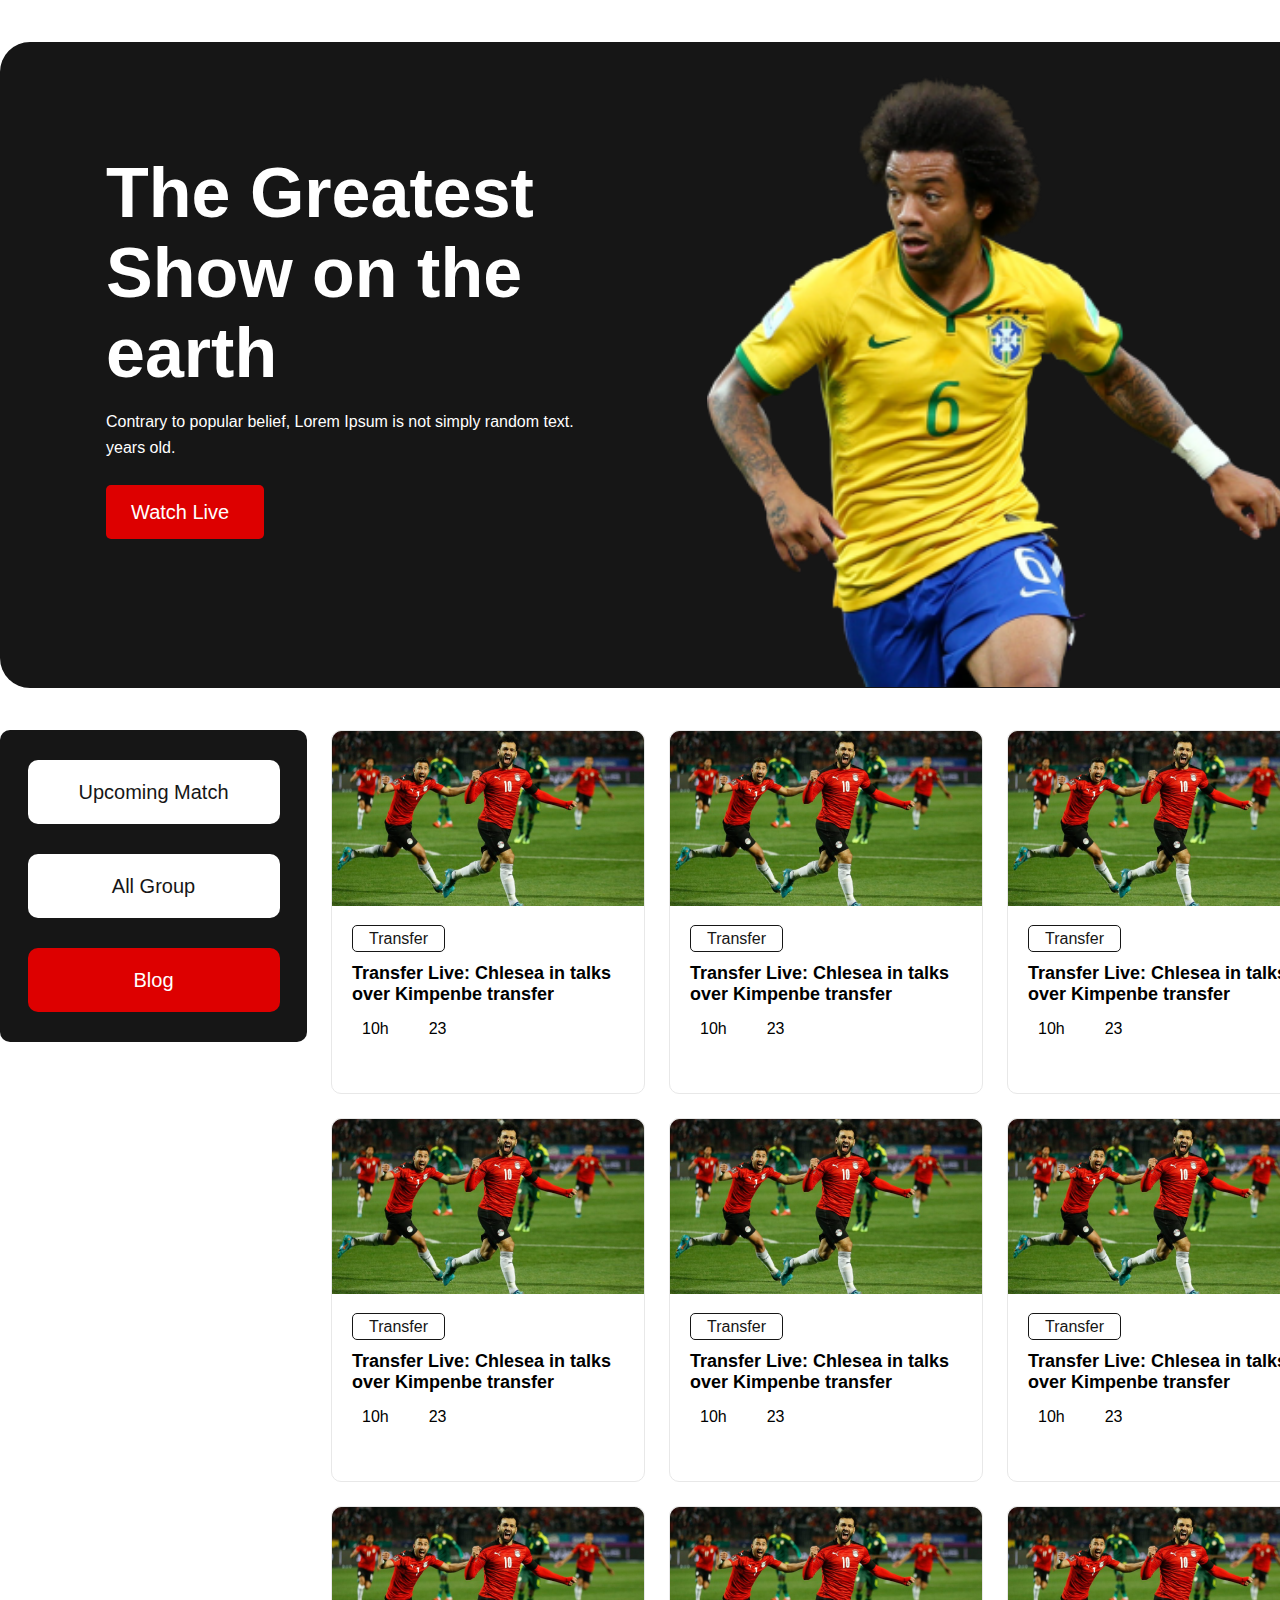
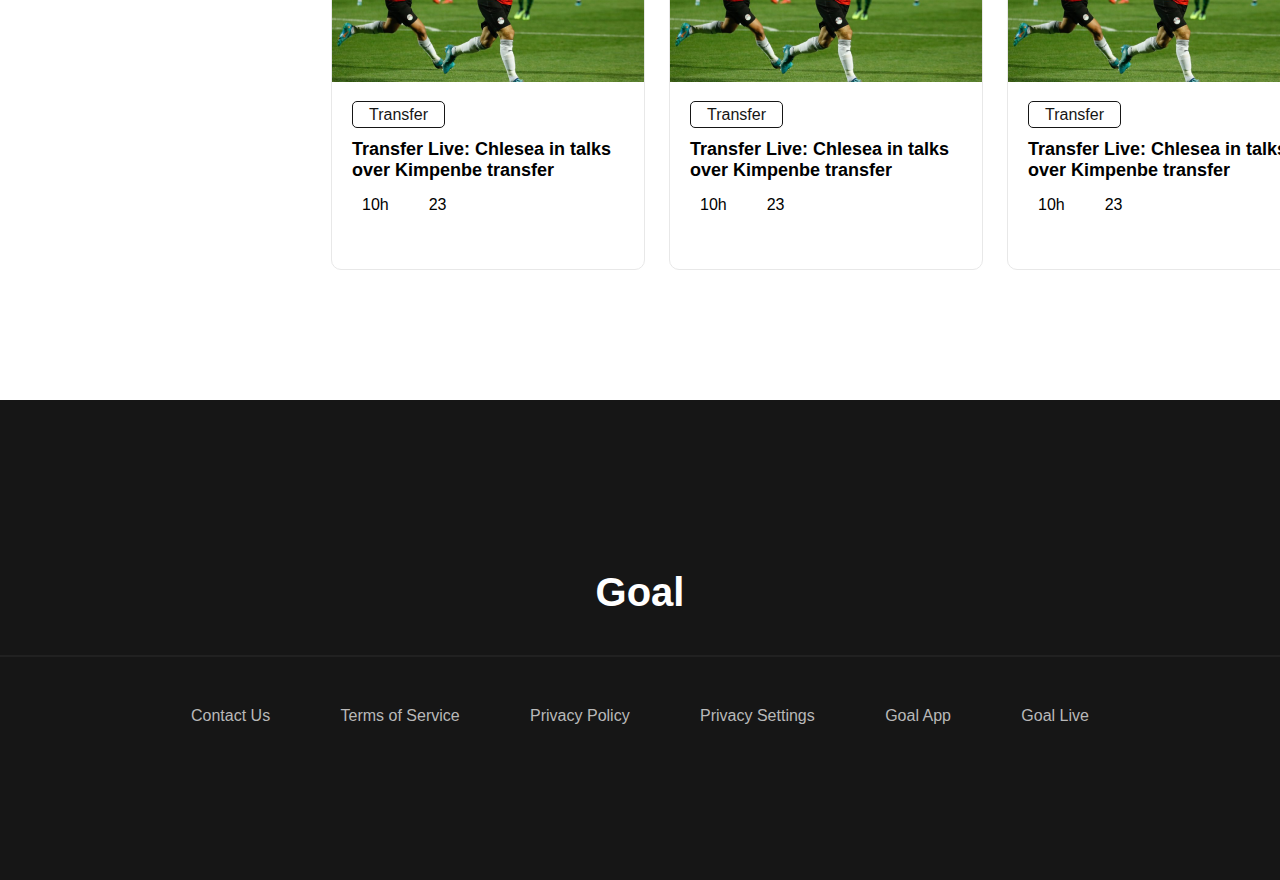
<file: index.html>
<!DOCTYPE html>
<html lang="en">

    <head>
        <meta charset="UTF-8">
        <meta http-equiv="X-UA-Compatible" content="IE=edge">
        <meta name="viewport" content="width=device-width, initial-scale=1.0">
    <title>World cup</title>
    <link rel="stylesheet" href="style.css">
    </head>
        <main>
            <section class="top-section">
                <div class="top-section-text">
                    <h1>The Greatest Show on the earth</h1>
                    <p>Contrary to popular belief, Lorem Ipsum is not simply
                        random text.
                        years old.</p>
                    <a href="www.facebook.com" class="watch-live-button">Watch Live<i
                            class="fa-solid fa-angle-right"></i></a>
                </div>
                <div class="top-section-image">
                    <img src="Banner Image.png" alt="">
                </div>
            </section>
            <section class="blog-section">
                <div class="menu">
                    <a href="upcomming-match.html">Upcoming Match</a>
                    <a href="">All Group</a>
                    <a href="" id="menu-selected">Blog</a>
                </div>
                <div class="blogs">
                    <div class="blog">
                        <img src="Blog Image.png" alt="">
                        <div class="blog-info">
                            <a href="">Transfer</a>
                            <h2>Transfer Live: Chlesea in talks over Kimpenbe transfer</h2>
                            <div class="time-comment">
                                <p><i class="fa-regular fa-clock blog-icon"></i>10h</p>
                                <p><i class="fa-regular fa-comment-dots blog-icon"></i>23</p>
                            </div>
                        </div>
                    </div>
                    <div class="blog">
                        <img src="Blog Image.png" alt="">
                        <div class="blog-info">
                            <a href="">Transfer</a>
                            <h2>Transfer Live: Chlesea in talks over Kimpenbe transfer</h2>
                            <div class="time-comment">
                                <p><i class="fa-regular fa-clock blog-icon"></i>10h</p>
                                <p><i class="fa-regular fa-comment-dots blog-icon"></i>23</p>
                            </div>
                        </div>
                    </div>
                    <div class="blog">
                        <img src="Blog Image.png" alt="">
                        <div class="blog-info">
                            <a href="">Transfer</a>
                            <h2>Transfer Live: Chlesea in talks over Kimpenbe transfer</h2>
                            <div class="time-comment">
                                <p><i class="fa-regular fa-clock blog-icon"></i>10h</p>
                                <p><i class="fa-regular fa-comment-dots blog-icon"></i>23</p>
                            </div>
                        </div>
                    </div>
                    <div class="blog">
                        <img src="Blog Image.png" alt="">
                        <div class="blog-info">
                            <a href="">Transfer</a>
                            <h2>Transfer Live: Chlesea in talks over Kimpenbe transfer</h2>
                            <div class="time-comment">
                                <p><i class="fa-regular fa-clock blog-icon"></i>10h</p>
                                <p><i class="fa-regular fa-comment-dots blog-icon"></i>23</p>
                            </div>
                        </div>
                    </div>
                    <div class="blog">
                        <img src="Blog Image.png" alt="">
                        <div class="blog-info">
                            <a href="">Transfer</a>
                            <h2>Transfer Live: Chlesea in talks over Kimpenbe transfer</h2>
                            <div class="time-comment">
                                <p><i class="fa-regular fa-clock blog-icon"></i>10h</p>
                                <p><i class="fa-regular fa-comment-dots blog-icon"></i>23</p>
                            </div>
                        </div>
                    </div>
                    <div class="blog">
                        <img src="Blog Image.png" alt="">
                        <div class="blog-info">
                            <a href="">Transfer</a>
                            <h2>Transfer Live: Chlesea in talks over Kimpenbe transfer</h2>
                            <div class="time-comment">
                                <p><i class="fa-regular fa-clock blog-icon"></i>10h</p>
                                <p><i class="fa-regular fa-comment-dots blog-icon"></i>23</p>
                            </div>
                        </div>
                    </div>
                    <div class="blog">
                        <img src="Blog Image.png" alt="">
                        <div class="blog-info">
                            <a href="">Transfer</a>
                            <h2>Transfer Live: Chlesea in talks over Kimpenbe transfer</h2>
                            <div class="time-comment">
                                <p><i class="fa-regular fa-clock blog-icon"></i>10h</p>
                                <p><i class="fa-regular fa-comment-dots blog-icon"></i>23</p>
                            </div>
                        </div>
                    </div>
                    <div class="blog">
                        <img src="Blog Image.png" alt="">
                        <div class="blog-info">
                            <a href="">Transfer</a>
                            <h2>Transfer Live: Chlesea in talks over Kimpenbe transfer</h2>
                            <div class="time-comment">
                                <p><i class="fa-regular fa-clock blog-icon"></i>10h</p>
                                <p><i class="fa-regular fa-comment-dots blog-icon"></i>23</p>
                            </div>
                        </div>
                    </div>
                    <div class="blog">
                        <img src="Blog Image.png" alt="">
                        <div class="blog-info">
                            <a href="">Transfer</a>
                            <h2>Transfer Live: Chlesea in talks over Kimpenbe transfer</h2>
                            <div class="time-comment">
                                <p><i class="fa-regular fa-clock blog-icon"></i>10h</p>
                                <p><i class="fa-regular fa-comment-dots blog-icon"></i>23</p>
                            </div>
                        </div>
                    </div>
    
                </div>
            </section>
        </main>
        <footer>
            <p>Goal</p>
            <hr>
            <div class="footer-link">
                <a href="">Contact Us</a>
                <a href="">Terms of Service</a>
                <a href="">Privacy Policy</a>
                <a href="">Privacy Settings</a>
                <a href="">Goal App</a>
                <a href="">Goal Live</a>
            </div>
            <div class="social-media-icon">
                <a href=""><i class="fa-brands fa-facebook"></i></a>
                <a href=""><i class="fa-brands fa-instagram"></i></a>
                <a href=""><i class="fa-brands fa-twitter"></i></a>
    
            </div>
        </footer>
    </body>
    
    </html>
</file>
<file: style.css>
/* Body Customisation */
body {
    font-family: 'Poppins', sans-serif;
    margin: 0;
}

/* Top Section CSS */
.top-section {
    display: flex;
    margin: 42px auto;
    width: 1321px;
    height: 646px;
    background-color: #161616;
    border-radius: 30px;
}

.top-section img {
    width: 581px;
    padding-top: 33px;
    padding-right: 33px;
}

.top-section div {
    width: 50%;
    justify-content: center;
    align-items: center;
}

.top-section-text {
    padding: 111px 106px;
    color: white;
}

.top-section-text h1 {
    margin: 0;
    width: 100%;
    color: white;
    font-weight: bold;
    font-size: 70px;
    line-height: 80px;
}

.top-section-text p {
    font-weight: 400;
    font-size: 16px;
    line-height: 26px;
    margin-bottom: 40px;
}

.top-section-text a {
    text-decoration: none;
    color: white;
    padding: 16px 25px;
    border-radius: 5px;
    background-color: #DD0000;
    font-family: 'Arimo', sans-serif;
    font-size: 20px;
    font-weight: 400;
    margin-top: 30px;

}

.top-section-text a:hover {
    background-color: green;
}


.fa-angle-right {
    font-size: 20px;
    margin-left: 10px;
}

/* Mid Section CSS */
/* For Upcoming Match page  */
.upcoming-match {
    display: flex;
    justify-content: space-between;

    padding: 21px 30px;
}

.upcoming-match-info {
    display: flex;
    flex-direction: column;
    justify-content: space-between;
    align-items: center;
}

.upcoming-match-info h2 {
    font-size: 20px;
    font-weight: 600;
    margin-bottom: 10px;
}

.upcoming-match-info p {
    font-size: 16px;
    font-weight: 400;
    margin-top: 0px;
}

.upcoming-match img {
    width: 93px;
}

.match-schedule {
    display: flex;
    flex-direction: column;
    justify-content: center;
    width: 312px;
    height: 312px;
    border: 1px solid #E8E8E8;
    border-radius: 10px;
    margin: 0px 0px 24px 24px;
}

.upcoming-match p {
    font-size: 16px;
    font-weight: 700;
}

/* For Blog Page  */
.blog-section {
    display: flex;
    width: 1321px;
    margin: 0 auto;
    margin-bottom: 106px;

}

.menu {
    display: flex;
    flex-direction: column;
    background-color: #161616;
    width: 312px;
    height: 312px;
    border-radius: 10px;
    font-weight: 500;
    font-size: 20px;
    align-items: center;
    justify-content: flex-end;

}

#menu-selected {
    background-color: #DD0000;
    color: white;
}

.menu a {
    display: flex;
    color: #161616;
    text-decoration: none;
    width: 252px;
    height: 64px;
    justify-content: center;
    align-items: center;
    margin-bottom: 30px;
    background-color: #FFFFFF;
    border-radius: 10px;
}

.menu a:hover {
    background-color: green;
    color: white;
}

.blogs {
    display: grid;
    grid-template-columns: repeat(3, 1fr);

}

.blog {
    width: 312px;
    height: 362px;
    border: 1px solid #E8E8E8;
    border-radius: 10px;
    margin: 0px 0px 24px 24px;
}

.blog-info {
    padding: 20px;
}

.blog-info a {
    text-decoration: none;
    font-weight: 500;
    font-size: 16px;
    color: #161616;
    padding: 4px 16px;
    border: 1px solid #161616;
    border-radius: 5px;
}

.blog h2 {
    font-size: 18px;
    font-weight: 600;
}

.time-comment {
    display: flex;

}

.time-comment p {
    margin: 0;
    margin-right: 30px;
}

.blog-icon {
    margin-right: 10px;
}

/* Footer CSS */
footer {
    background-color: #161616;
    height: 300px;
    color: white;
    font-size: 40px;
    text-align: center;
    font-weight: 600;
    padding-top: 130px;
    padding-bottom: 50px;
}

footer hr {
    height: 2px;
    background-color: #212121;
    border: none;
}

.footer-link {
    width: 898px;
    display: flex;
    margin: 50px auto 130px auto;
    justify-content: space-between;

}

.footer-link a {
    color: #B9B9B9;
    text-decoration: none;
    font-size: 16px;
    font-weight: 500;
}

.social-media-icon {
    display: none;
}

/* For tablet View */

@media only screen and (max-width: 834px) and (min-width:375px) {
    .top-section {
        width: 734px;
        height: 398px;
    }

    .top-section-text {
        padding: 39px 54px;
    }

    .top-section img {
        width: 323px;
        padding-top: 58px;
        padding-right: 33px;
    }

    .top-section h1 {
        font-size: 40px;
        line-height: 50px;
    }

    .top-section p {
        font-size: 14px;
    }

    .blogs {
        display: grid;
        grid-template-columns: repeat(2, 1fr);
    }

    .blog {
        margin: 0px 86px 24px 0px;
    }

    .menu {
        display: flex;
        width: 734px;
        height: 130px;
        flex-direction: row;
        justify-content: space-between;
        background-color: white;


    }

    .menu a {
        width: 230px;
        border: 1px solid #E8E8E8;
        font-size: 20px;
    }

    .blog-section {
        flex-direction: column;
        width: 734px;
    }

    .footer-link {
        width: 626px;
        height: 100px;
        flex-wrap: wrap;
        justify-content: space-evenly;
    }

    .footer-link a {
        margin-right: 27px;
    }

}

/*  For mobile view  */
@media only screen and (max-width: 375px) {
    .top-section {
        display: flex;
        align-items: center;
        flex-direction: column;
        margin-bottom: 0;
        width: 334px;
        height: 472px;
    }

    .top-section div {
        width: 258px;
    }

    .top-section-text {
        width: 258px;
        height: 178px;
        margin-left: 0px;
        padding: 21px 38px;
        text-align: center;
    }

    .top-section h1 {
        font-size: 22px;
        line-height: 33px;
    }

    .top-section a {
        padding: 9px 25px;
    }

    .top-section p {
        margin-top: 8px;
        margin-bottom: 16px;
        font-size: 14px;
        font-weight: 400;
    }

    .top-section-image {
        display: flex;
        align-items: center;
        justify-content: center;
        align-items: center;
        margin: 0px 0px;
    }


    .top-section img {

        width: 220px;
        margin: 0 auto;
        padding: 21px 38px 0px 63px;
    }

    .blog-section {
        flex-direction: column;
        align-items: center;
        width: 334px;
    }

    .blogs {
        display: grid;
        grid-template-columns: repeat(1, 1fr);

    }

    .blog {
        margin-left: 0px;
    }

    .blog-section {
        flex-direction: column;
        width: 334px;
        margin-bottom: 24px;
    }

    .menu {
        display: flex;
        width: 334px;
        height: 176px;
        margin: 24px 82px;
        flex-direction: column;
        justify-content: space-between;
        background-color: white;


    }

    .menu a {
        width: 334px;
        border: 1px solid #E8E8E8;
        font-size: 20px;
    }

    footer {
        padding: 24px 0px;
        height: 600px;
    }

    .footer-link {
        width: 375px;
        flex-direction: column;
        margin-top: 24px;
        line-height: 45px;
        margin-bottom: 70px;
    }

    .footer-link a {
        font-size: 16px;
        font-weight: 400;
    }

    .social-media-icon {
        display: flex;
        width: 60%;
        margin: 0 auto;
        justify-content: space-between;
        align-items: center;
    }

    .social-media-icon a {
        text-decoration: none;
        color: #B9B9B9;
    }

}
</file>
